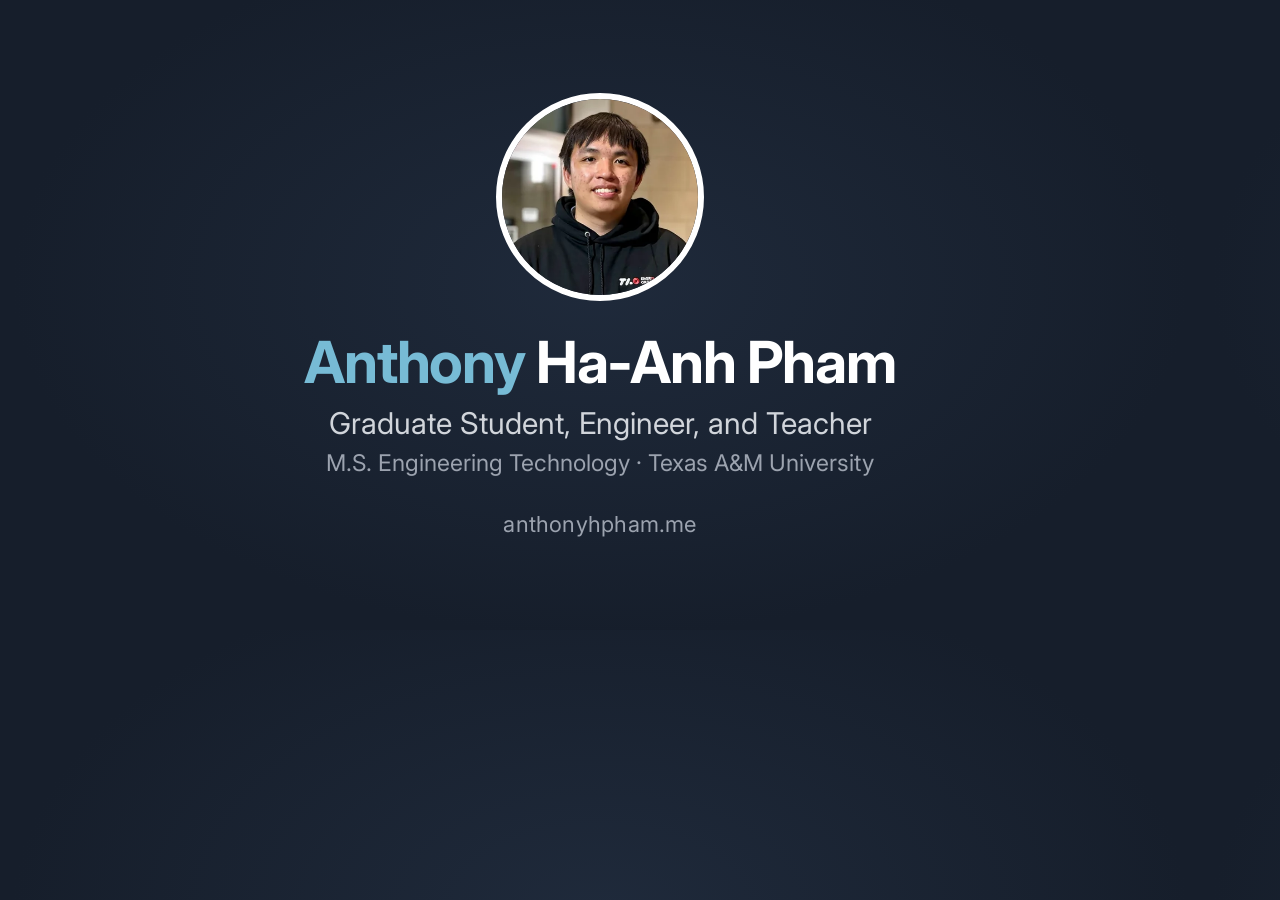
<file: assets/og-card.html>
<!doctype html>
<html><head><meta charset="utf-8">
<meta name="robots" content="noindex">
<!-- Source for assets/og-card.jpg (link-preview image). Regenerate: see CLAUDE.md "Share card". -->
<link href="https://fonts.googleapis.com/css2?family=Inter:wght@400;500;700&display=block" rel="stylesheet">
<style>
  /* 1200x630 link-preview card. Navy (not black) with a soft lift toward the center:
     dark enough not to "flashbang" dark-mode feeds, no hard bright edge on light feeds. */
  html, body { margin: 0; width: 1200px; height: 630px; overflow: hidden; }
  body {
    background: radial-gradient(ellipse 70% 80% at 50% 45%, #1f2a3b 0%, #161e2b 70%);
    color: #fff; font-family: Inter, system-ui, sans-serif;
    display: flex; flex-direction: column; align-items: center; justify-content: center; text-align: center;
  }
  img { width: 196px; height: 196px; border-radius: 50%; border: 6px solid #fff; object-fit: cover; }
  h1 { font-size: 58px; font-weight: 700; letter-spacing: -0.02em; margin: 30px 0 10px; line-height: 1.1; }
  h1 span { color: #77BBD5; }
  .tag { font-size: 30px; color: #d1d5db; margin: 0 0 8px; }
  .meta { font-size: 23px; color: #9ca3af; margin: 0; }
  .url { font-size: 22px; color: #9ca3af; margin: 34px 0 0; letter-spacing: 0.01em; }
</style></head>
<body>
  <img src="headshot.webp" alt="">
  <h1><span>Anthony</span> Ha-Anh Pham</h1>
  <p class="tag">Graduate Student, Engineer, and Teacher</p>
  <p class="meta">M.S. Engineering Technology · Texas A&amp;M University</p>
  <p class="url">anthonyhpham.me</p>
</body></html>
</file>
